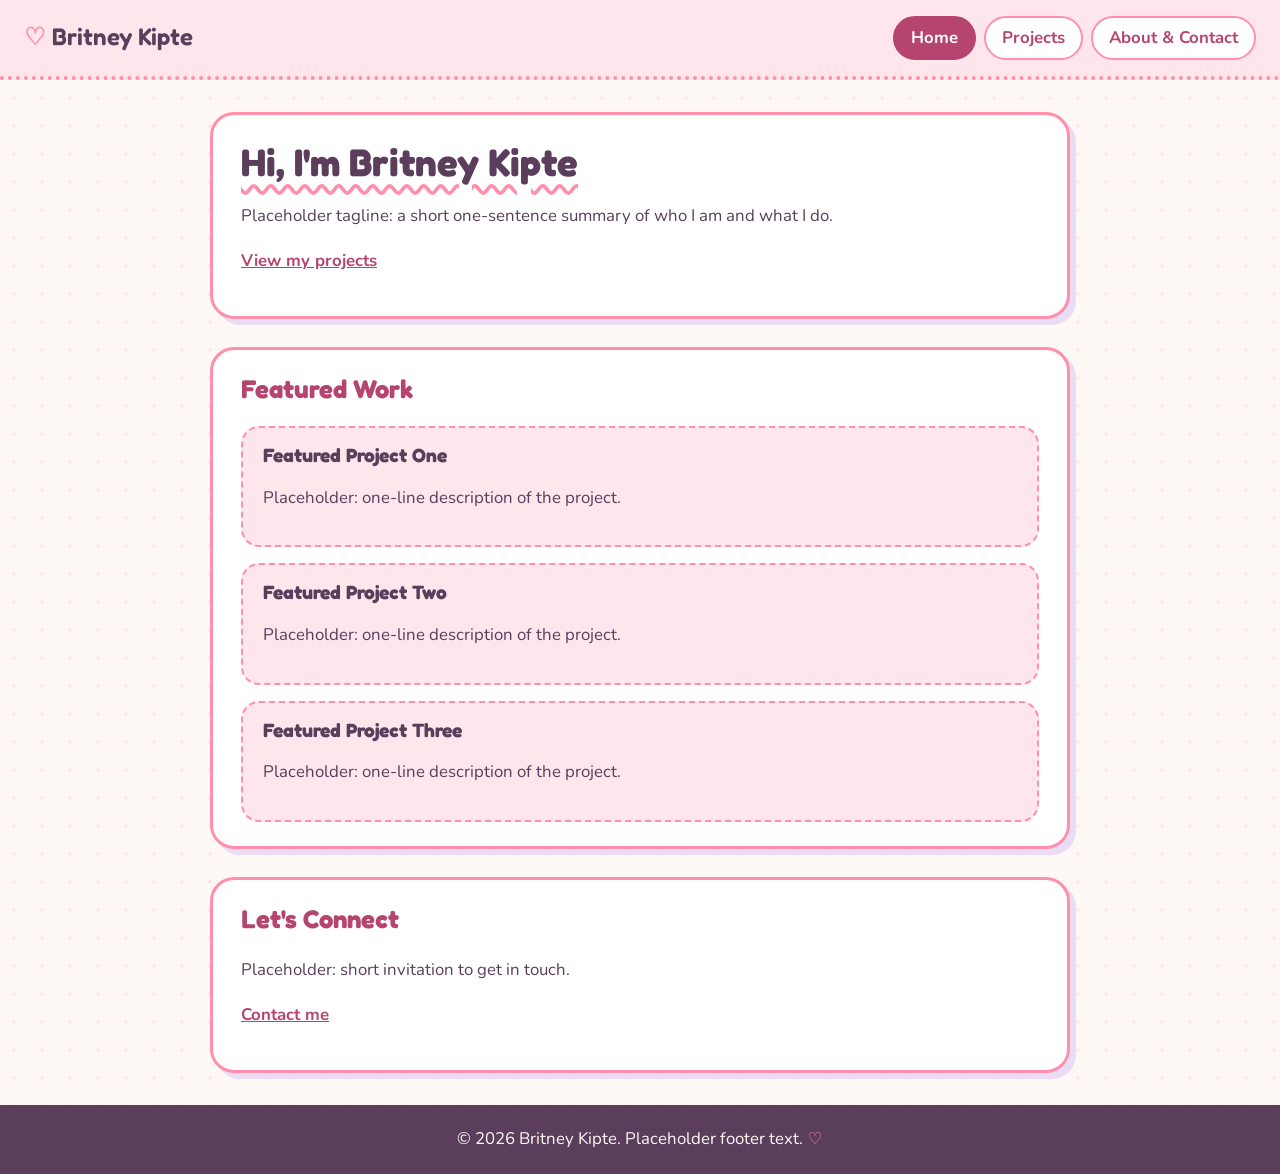
<file: index.html>
<!DOCTYPE html>
<html lang="en">
<head>
  <meta charset="UTF-8">
  <meta name="viewport" content="width=device-width, initial-scale=1.0">
  <meta name="description" content="Personal portfolio of Britney Kipte.">
  <title>Home | Britney Kipte</title>
  <link rel="preconnect" href="https://fonts.googleapis.com">
  <link rel="preconnect" href="https://fonts.gstatic.com" crossorigin>
  <link href="https://fonts.googleapis.com/css2?family=Fredoka:wght@400;600&family=Nunito:wght@400;700&display=swap" rel="stylesheet">
  <link rel="stylesheet" href="styles.css">
</head>
<body>
  <header>
    <p>Britney Kipte</p>
    <nav aria-label="Main navigation">
        <ul>
          <li><a href="index.html" aria-current="page">Home</a></li>
          <li><a href="projects.html">Projects</a></li>
          <li><a href="about.html">About &amp; Contact</a></li>
        </ul>
      </nav>
  </header>

  <main>
    <section id="intro">
      <h1>Hi, I'm Britney Kipte</h1>
      <p>Placeholder tagline: a short one-sentence summary of who I am and what I do.</p>
      <p><a href="projects.html">View my projects</a></p>
    </section>

    <section id="featured">
      <h2>Featured Work</h2>
      <article>
        <h3>Featured Project One</h3>
        <p>Placeholder: one-line description of the project.</p>
      </article>
      <article>
        <h3>Featured Project Two</h3>
        <p>Placeholder: one-line description of the project.</p>
      </article>
      <article>
        <h3>Featured Project Three</h3>
        <p>Placeholder: one-line description of the project.</p>
      </article>
    </section>

    <section id="cta">
      <h2>Let's Connect</h2>
      <p>Placeholder: short invitation to get in touch.</p>
      <p><a href="about.html#contact">Contact me</a></p>
    </section>
  </main>

  <footer>
    <p>&copy; 2026 Britney Kipte. Placeholder footer text.</p>
  </footer>
</body>
</html>
</file>
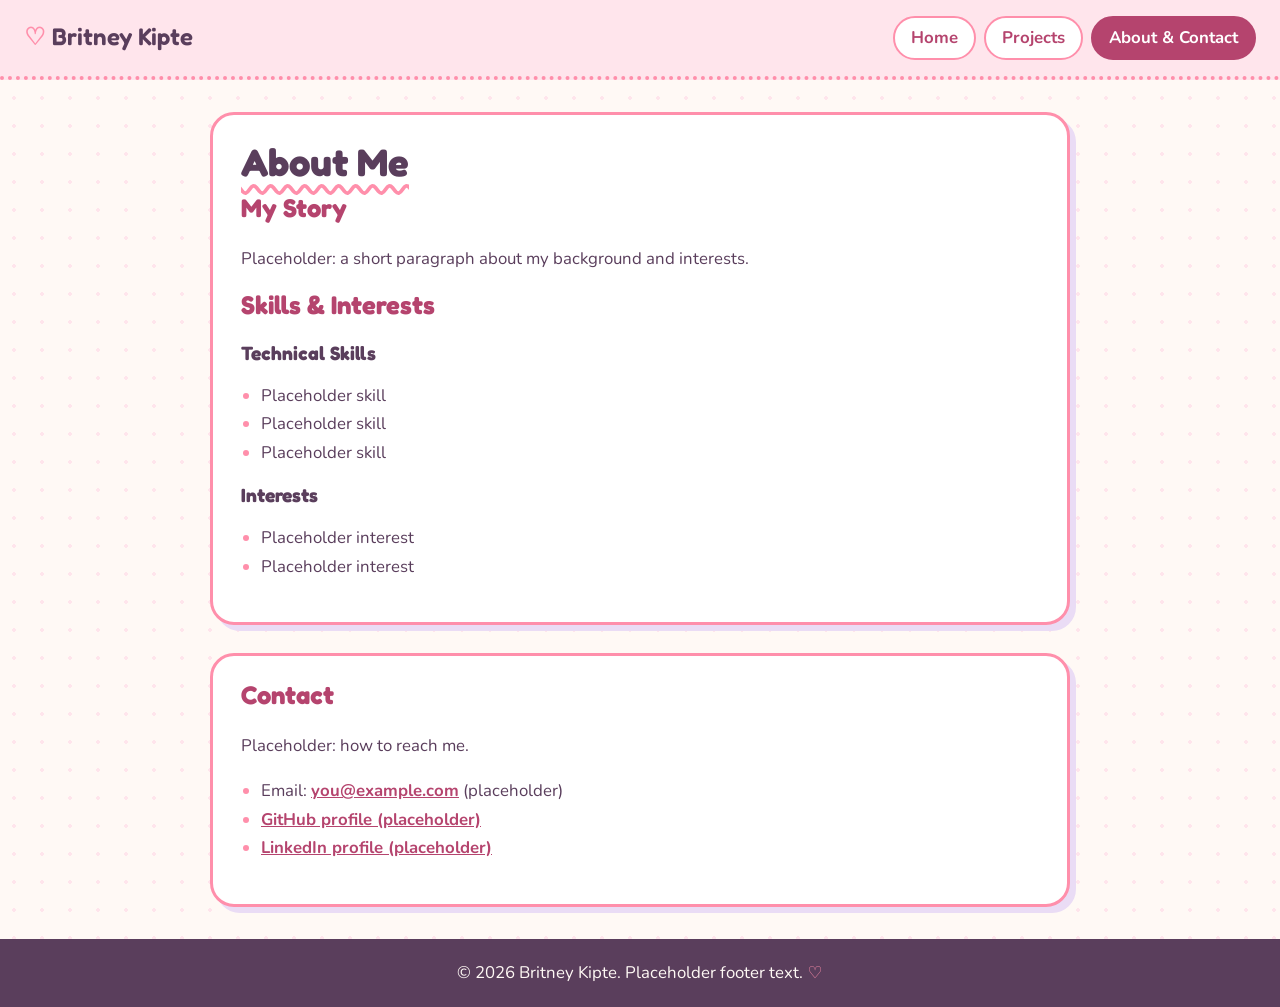
<file: about.html>
<!DOCTYPE html>
<html lang="en">
<head>
  <meta charset="UTF-8">
  <meta name="viewport" content="width=device-width, initial-scale=1.0">
  <meta name="description" content="About and contact information for Britney Kipte.">
  <title>About &amp; Contact | Britney Kipte</title>
  <link rel="preconnect" href="https://fonts.googleapis.com">
  <link rel="preconnect" href="https://fonts.gstatic.com" crossorigin>
  <link href="https://fonts.googleapis.com/css2?family=Fredoka:wght@400;600&family=Nunito:wght@400;700&display=swap" rel="stylesheet">
  <link rel="stylesheet" href="styles.css">
</head>
<body>
  <header>
    <p>Britney Kipte</p>
    <nav aria-label="Main navigation">
        <ul>
          <li><a href="index.html">Home</a></li>
          <li><a href="projects.html">Projects</a></li>
          <li><a href="about.html" aria-current="page">About &amp; Contact</a></li>
        </ul>
      </nav>
  </header>

  <main>
    <section id="about">
      <h1>About Me</h1>
      <h2>My Story</h2>
      <p>Placeholder: a short paragraph about my background and interests.</p>

      <h2>Skills &amp; Interests</h2>
      <h3>Technical Skills</h3>
      <ul>
        <li>Placeholder skill</li>
        <li>Placeholder skill</li>
        <li>Placeholder skill</li>
      </ul>
      <h3>Interests</h3>
      <ul>
        <li>Placeholder interest</li>
        <li>Placeholder interest</li>
      </ul>
    </section>

    <section id="contact">
      <h2>Contact</h2>
      <p>Placeholder: how to reach me.</p>
      <ul>
        <li>Email: <a href="mailto:you@example.com">you@example.com</a> (placeholder)</li>
        <li><a href="#">GitHub profile (placeholder)</a></li>
        <li><a href="#">LinkedIn profile (placeholder)</a></li>
      </ul>
    </section>
  </main>

  <footer>
    <p>&copy; 2026 Britney Kipte. Placeholder footer text.</p>
  </footer>
</body>
</html>
</file>
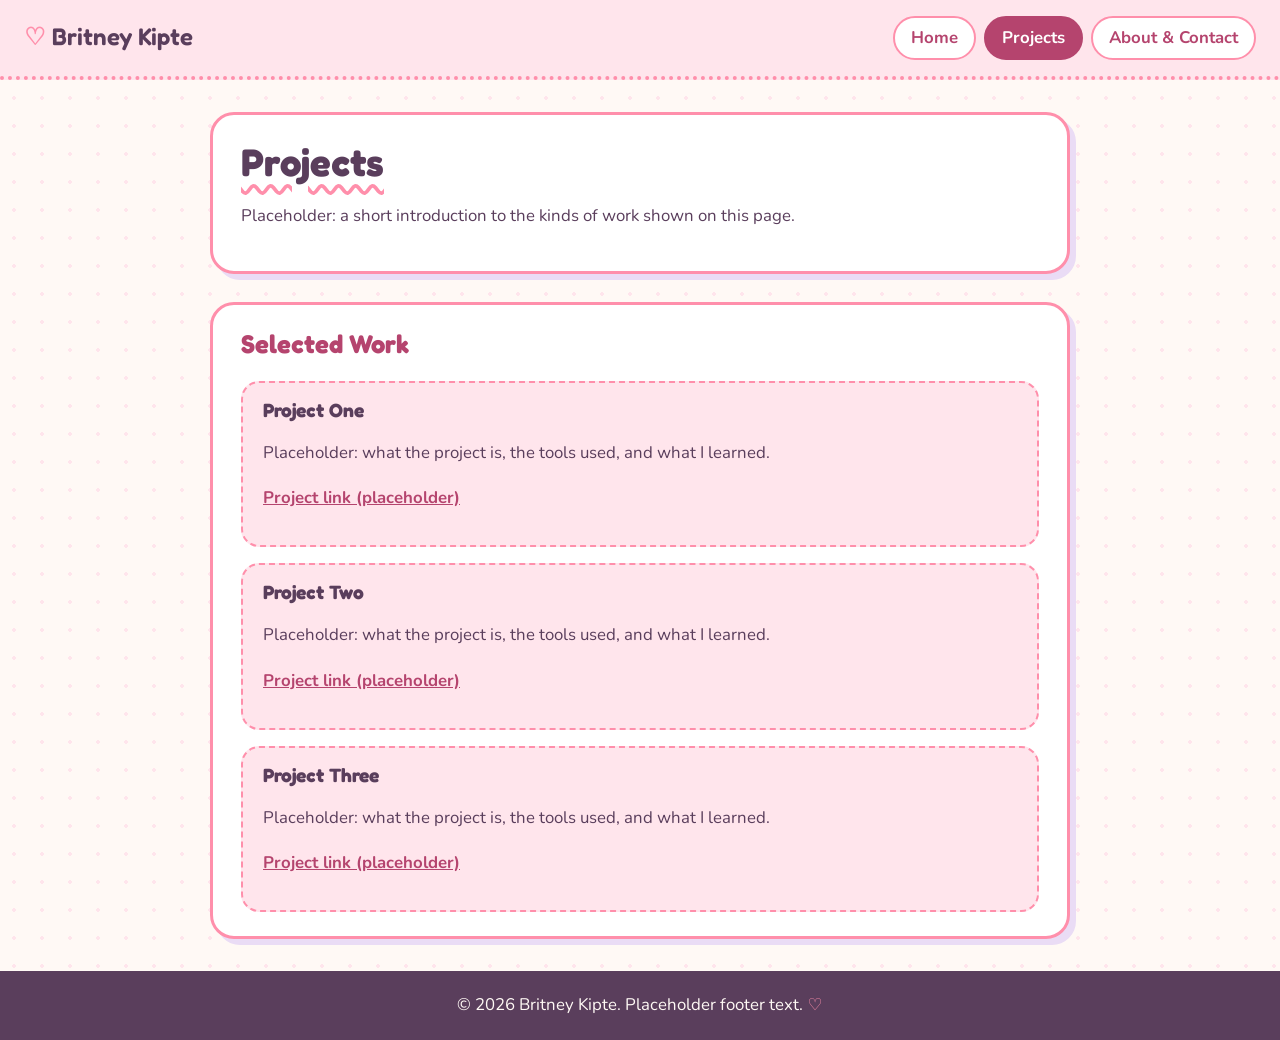
<file: projects.html>
<!DOCTYPE html>
<html lang="en">
<head>
  <meta charset="UTF-8">
  <meta name="viewport" content="width=device-width, initial-scale=1.0">
  <meta name="description" content="Projects and work samples by Britney Kipte.">
  <title>Projects | Britney Kipte</title>
  <link rel="preconnect" href="https://fonts.googleapis.com">
  <link rel="preconnect" href="https://fonts.gstatic.com" crossorigin>
  <link href="https://fonts.googleapis.com/css2?family=Fredoka:wght@400;600&family=Nunito:wght@400;700&display=swap" rel="stylesheet">
  <link rel="stylesheet" href="styles.css">
</head>
<body>
  <header>
    <p>Britney Kipte</p>
    <nav aria-label="Main navigation">
        <ul>
          <li><a href="index.html">Home</a></li>
          <li><a href="projects.html" aria-current="page">Projects</a></li>
          <li><a href="about.html">About &amp; Contact</a></li>
        </ul>
      </nav>
  </header>

  <main>
    <section id="projects-intro">
      <h1>Projects</h1>
      <p>Placeholder: a short introduction to the kinds of work shown on this page.</p>
    </section>

    <section id="project-list">
      <h2>Selected Work</h2>

      <article>
        <h3>Project One</h3>
        <p>Placeholder: what the project is, the tools used, and what I learned.</p>
        <p><a href="#">Project link (placeholder)</a></p>
      </article>

      <article>
        <h3>Project Two</h3>
        <p>Placeholder: what the project is, the tools used, and what I learned.</p>
        <p><a href="#">Project link (placeholder)</a></p>
      </article>

      <article>
        <h3>Project Three</h3>
        <p>Placeholder: what the project is, the tools used, and what I learned.</p>
        <p><a href="#">Project link (placeholder)</a></p>
      </article>
    </section>
  </main>

  <footer>
    <p>&copy; 2026 Britney Kipte. Placeholder footer text.</p>
  </footer>
</body>
</html>
</file>
<file: styles.css>
/* Cute theme: blush pink, berry, plum, cream. Fonts: Fredoka + Nunito */
:root {
  --cream: #FFF9F5;
  --blush: #FFE5EC;
  --pink: #FF8FAB;
  --berry: #B5446E;
  --plum: #5A3E5C;
  --lavender: #EADCF5;
}

* { box-sizing: border-box; }

body {
  margin: 0;
  font-family: "Nunito", system-ui, sans-serif;
  font-size: 1.05rem;
  line-height: 1.7;
  color: var(--plum);
  background-color: var(--cream);
  background-image: radial-gradient(var(--blush) 2px, transparent 2px);
  background-size: 28px 28px;
}

h1, h2, h3, header > p {
  font-family: "Fredoka", "Nunito", sans-serif;
  line-height: 1.2;
}

h1 {
  font-size: 2.4rem;
  margin: 0 0 0.5rem;
  text-decoration: underline wavy var(--pink);
  text-underline-offset: 8px;
}
h2 { font-size: 1.6rem; color: var(--berry); margin-top: 0; }
h3 { font-size: 1.2rem; margin: 0 0 0.4rem; }

a { color: var(--berry); font-weight: 700; }
a:hover, a:focus { color: var(--pink); }

/* Header + nav */
body > header {
  display: flex;
  flex-wrap: wrap;
  align-items: center;
  justify-content: space-between;
  gap: 0.75rem;
  padding: 1rem 1.5rem;
  background: var(--blush);
  border-bottom: 4px dotted var(--pink);
}
body > header > p { margin: 0; font-size: 1.5rem; font-weight: 600; }
body > header > p::before { content: "\2661  "; color: var(--pink); }

nav ul {
  list-style: none;
  display: flex;
  flex-wrap: wrap;
  gap: 0.5rem;
  margin: 0;
  padding: 0;
}
nav a {
  display: inline-block;
  padding: 0.35rem 1rem;
  border-radius: 999px;
  background: #fff;
  border: 2px solid var(--pink);
  text-decoration: none;
  transition: transform 0.15s;
}
nav a:hover, nav a:focus { transform: translateY(-3px) rotate(-2deg); background: var(--pink); color: #fff; }
nav a[aria-current="page"] { background: var(--berry); border-color: var(--berry); color: #fff; }

/* Layout */
main { max-width: 900px; margin: 2rem auto; padding: 0 1.25rem; }

main > section {
  background: #fff;
  border: 3px solid var(--pink);
  border-radius: 24px;
  padding: 1.5rem 1.75rem;
  margin-bottom: 1.75rem;
  box-shadow: 6px 6px 0 var(--lavender);
}

article {
  background: var(--blush);
  border: 2px dashed var(--pink);
  border-radius: 18px;
  padding: 1rem 1.25rem;
  margin-bottom: 1rem;
}
article:last-child { margin-bottom: 0; }

ul { padding-left: 1.25rem; }
li::marker { color: var(--pink); }

/* Footer */
body > footer {
  text-align: center;
  padding: 1.25rem;
  background: var(--plum);
  color: var(--cream);
}
body > footer p { margin: 0; }
body > footer p::after { content: "  \2661"; color: var(--pink); }

@media (max-width: 600px) {
  h1 { font-size: 1.9rem; }
  body > header { justify-content: center; text-align: center; }
}
</file>
